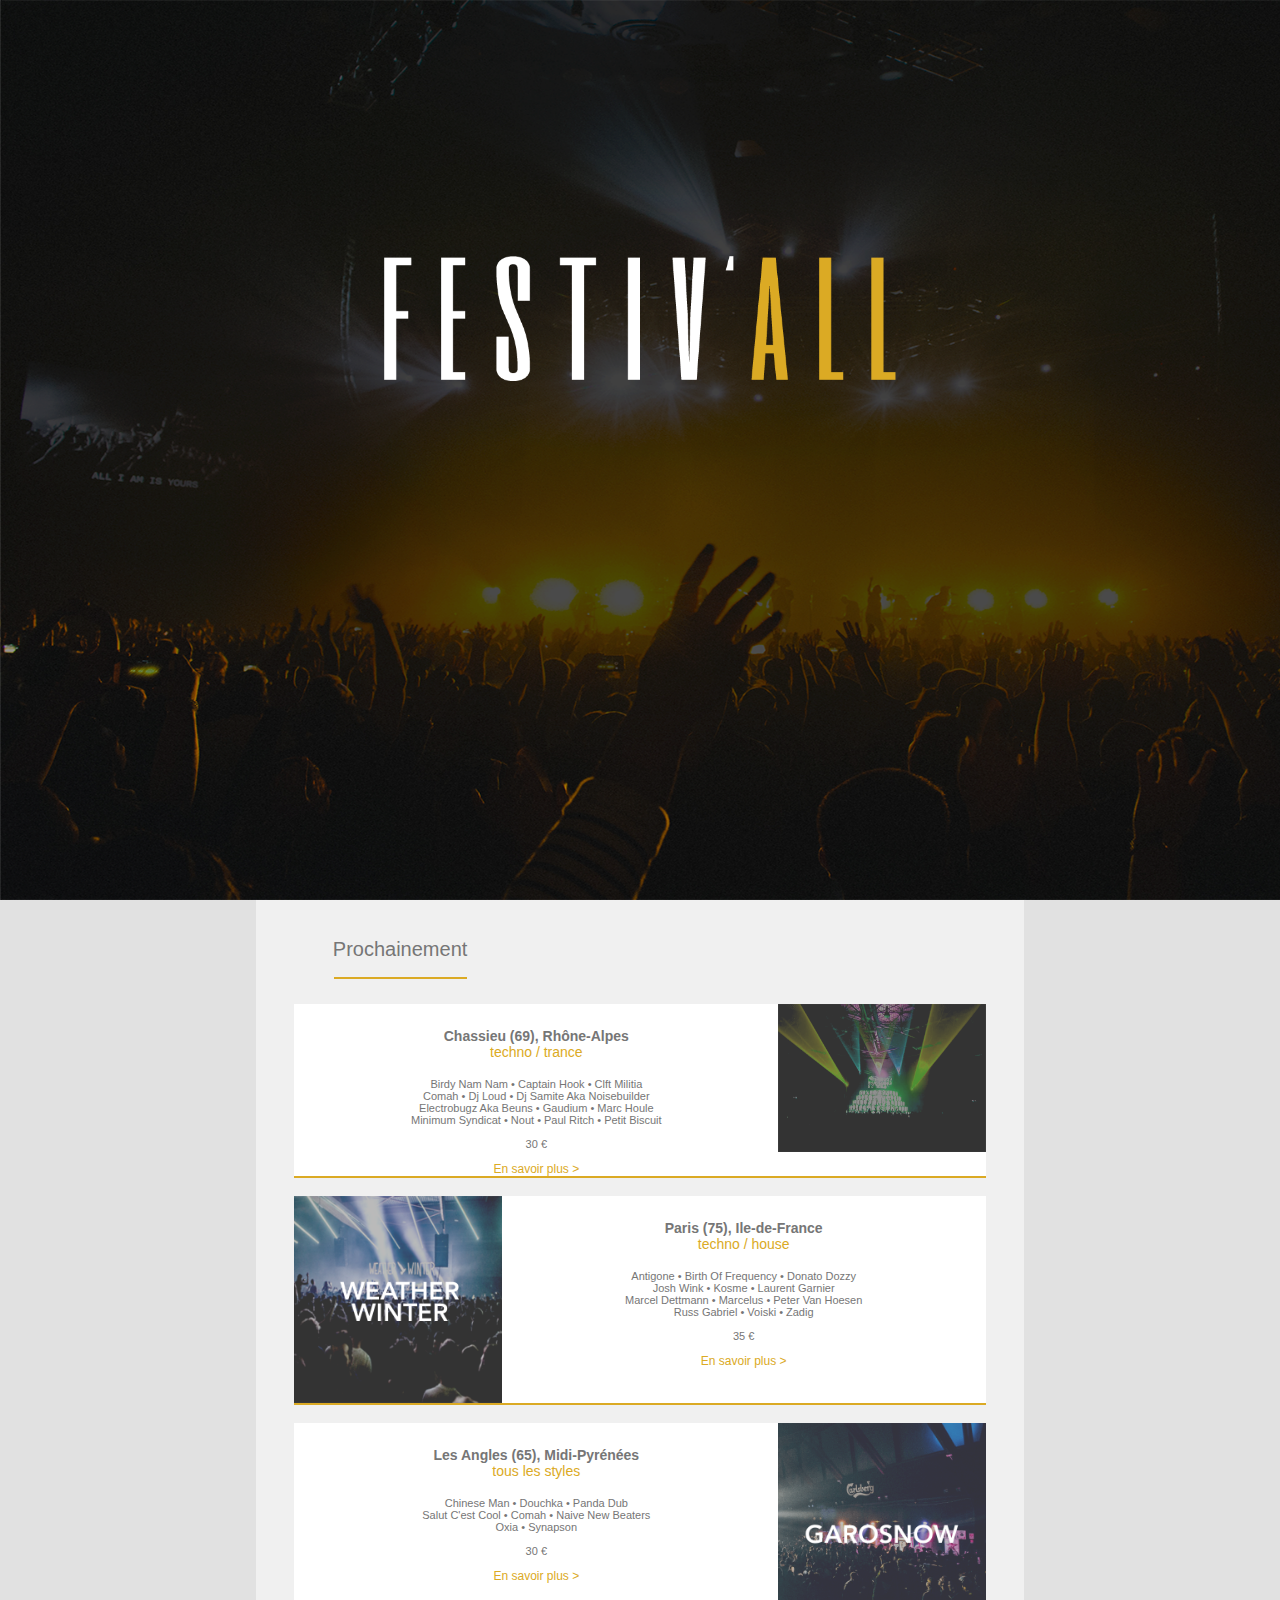
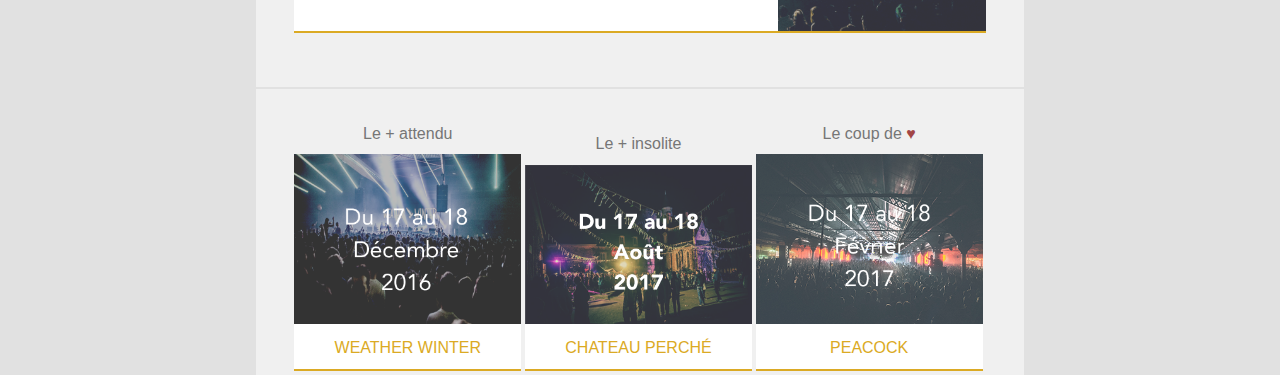
<file: integration/index.html>
<!DOCTYPE html>
<html lang="en">
<head>
	<meta charset="UTF-8">
	<title>Festiv'All</title>
	<link rel="stylesheet" type="text/css" href="src/index.css">
</head>
<body>
    <header>
       <center><img src="img-layout/logo.png" class="logo"></center>
    </header>
<main>
    <h1>Prochainement</h1>
    <hr class="top">
    <section>
        <article class="soon">
            <img src="img-content/dantesk.png" alt="Dantesk" class="imgarticleright">
            <div class="txtarticleleft">
                <h2>Chassieu (69), Rhône-Alpes</h2>
                <h3>techno / trance</h3>
                <br>
                <p>Birdy Nam Nam • Captain Hook • Clft Militia<br>
                Comah • Dj Loud • Dj Samite Aka Noisebuilder<br>
                Electrobugz Aka Beuns • Gaudium • Marc Houle<br>
                Minimum Syndicat • Nout • Paul Ritch • Petit Biscuit
                <br><br>
                30 €
                <br><br>
                <a href="" class="linkarticle">En savoir plus ></a></p>
            </div>
        </article>
        <br>
        <article class="soon">
            <img src="img-content/weatherwinter1.png" alt="Weather Winter" class="imgarticleleft">
            <div class="txtarticleright">
                <h2>Paris (75), Ile-de-France</h2>
                <h3>techno / house</h3>
                <br>
                <p>Antigone • Birth Of Frequency • Donato Dozzy<br>
                Josh Wink • Kosme • Laurent Garnier<br>
                Marcel Dettmann • Marcelus • Peter Van Hoesen<br>
                Russ Gabriel • Voiski • Zadig
                <br><br>
                35 €
                <br><br>
                <a href="" class="linkarticle">En savoir plus ></a></p>
            </div>
        </article>
        <br>
        <article class="soon">
            <img src="img-content/garosnow.png" alt="Garosnow" class="imgarticleright">
            <div class="txtarticleleft">
                <h2>Les Angles (65), Midi-Pyrénées</h2>
                <h3>tous les styles</h3>
                <br>
                <p>Chinese Man • Douchka • Panda Dub <br>
                Salut C'est Cool • Comah • Naive New Beaters<br>
                Oxia • Synapson
                <br><br>
                30 €
                <br><br>
                <a href="" class="linkarticle">En savoir plus ></a></p>
            </div>
        </article>
    </section>
    <br><br><br>
    <hr class="bottom">
    <br><br>
    <section class="secinfo">
        <article class="col">
            <h4>Le + attendu</h4>
            <div class="info">
                <img src="img-content/weatherwinter2.png" alt="Weather Winter" class="imginfo">
                <h5><a href="">Weather Winter</a></h5>
            </div>
        </article>

        <article class="col">
            <h4>Le + insolite</h4>
            <div class="info">
                <img src="img-content/chateauperche.png" alt="Chateau Perché" class="imginfo">
                <h5><a href="">Chateau Perché</a></h5>
            </div>
        </article>

        <article class="col">
            <h4>Le coup de <font color="#a24646">♥</font></h4>
            <div class="info">
                <img src="img-content/peacock.png" alt="Peacock" class="imginfo">
                <h5><a href="">Peacock</a></h5>
            </div>
        </article>
    </section>
</main>
</body>
</html>
</file>
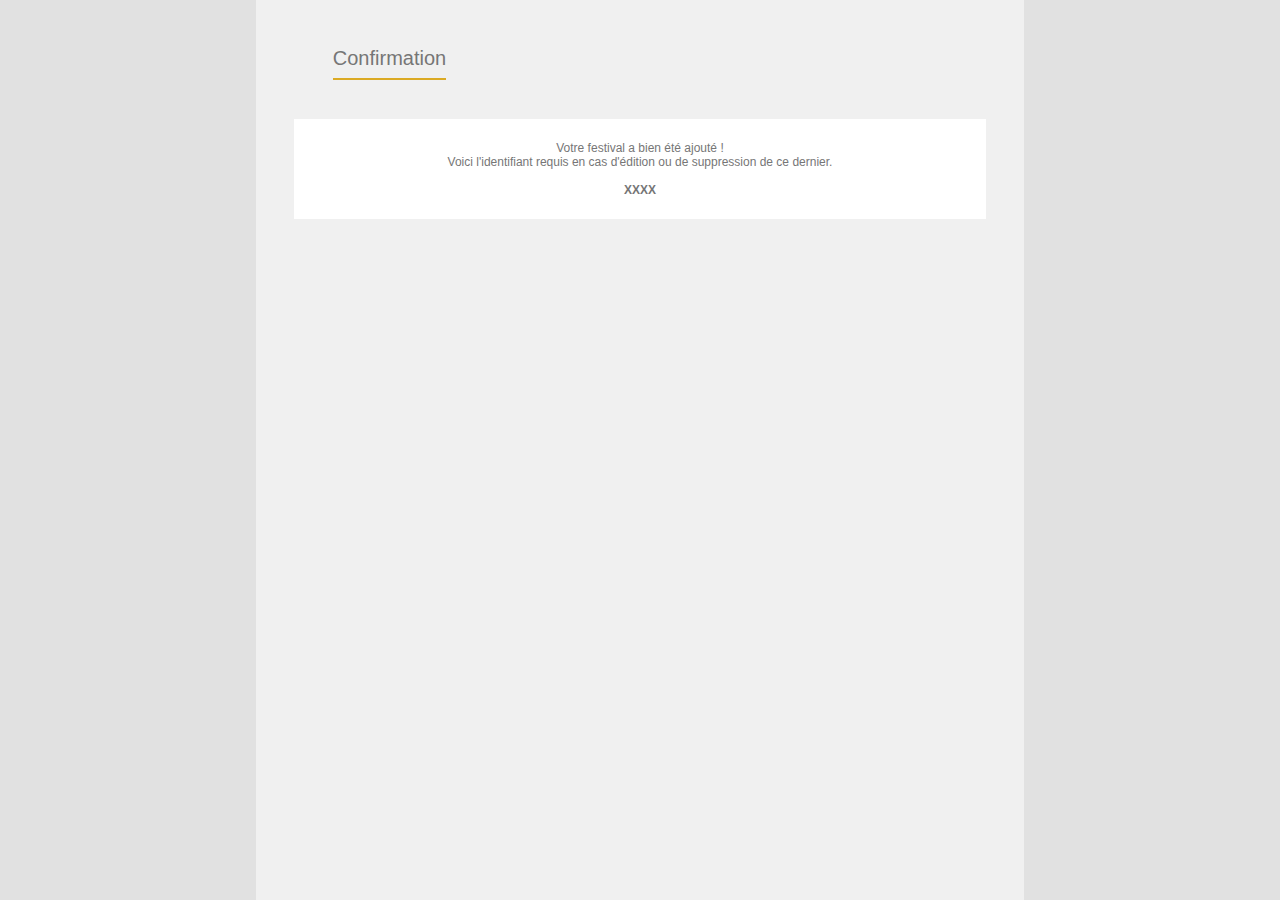
<file: integration/confirm.html>
<!doctype html>
<html>
<head>
    <meta charset="UTF-8">
    <title>Festiv'All</title>
	<link rel="stylesheet" type="text/css" href="src/confirm.css">
</head>
<body>
<main>
    <h1>Confirmation</h1>
    <section>   
        <p>Votre festival a bien été ajouté !<br>
        Voici l'identifiant requis en cas d'édition ou de suppression de ce dernier.
        <br><br>
        <strong>XXXX</strong></p>
    </section>
</main>
</body>
</html>
</file>
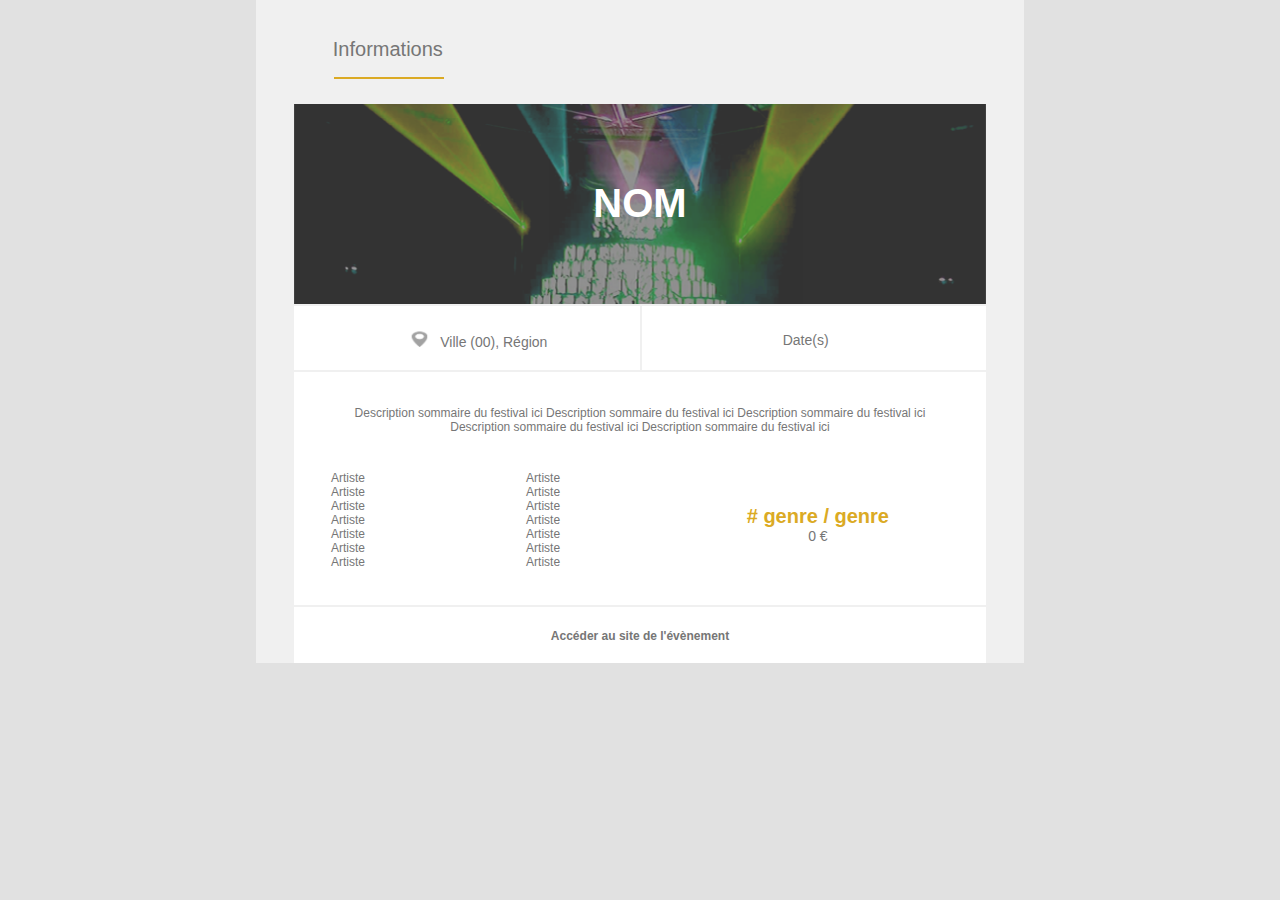
<file: integration/info.html>
<!doctype html>
<html>
<head>
    <meta charset="UTF-8">
    <title>Festiv'All</title>
    <link rel="stylesheet" type="text/css" href="src/info.css">
</head>
<body>
<main>
    <h2>Informations</h2>
    <hr class="top">
    <article class="soon">
            <div class="imgarticle">
            <h1>Nom</h1>
            </div>
            <hr class="bottom">
            <div class="txtarticle">
                <p class="colleft"><img src="img-content/location.png" alt="Location"  class="imglocation">Ville (00), Région</p>
                <p class="colright">Date(s)</p>
            </div>
                <hr class="bottom">
            <div class="textarticle">
               <p>Description sommaire du festival ici Description sommaire du festival ici Description sommaire du festival ici Description sommaire du festival ici Description sommaire du festival ici</p>
                <table>
                    <tr>
                        <td class="tdartist">
                            <ul>
                                <li>Artiste</li>
                                <li>Artiste</li>
                                <li>Artiste</li>
                                <li>Artiste</li>
                                <li>Artiste</li>
                                <li>Artiste</li>
                                <li>Artiste</li>
                            </ul>
                        </td>
                        <td class="tdartist">
                            <ul>
                                <li>Artiste</li>
                                <li>Artiste</li>
                                <li>Artiste</li>
                                <li>Artiste</li>
                                <li>Artiste</li>
                                <li>Artiste</li>
                                <li>Artiste</li>
                            </ul>
                        </td>
                        <td class="tdright">
                            <h3># genre / genre</h3>
                            <h4>0 €</h4>
                        </td>
                    </tr>
                </table>
            </div>
            <hr class="bottom">
            <article class="soon">
                <div class="linkdiv">
                    <a href="" class="linkarticle">Accéder au site de l'évènement</a>
                </div>
            </article>
    </article>

</main>



</body>


</html>
</file>
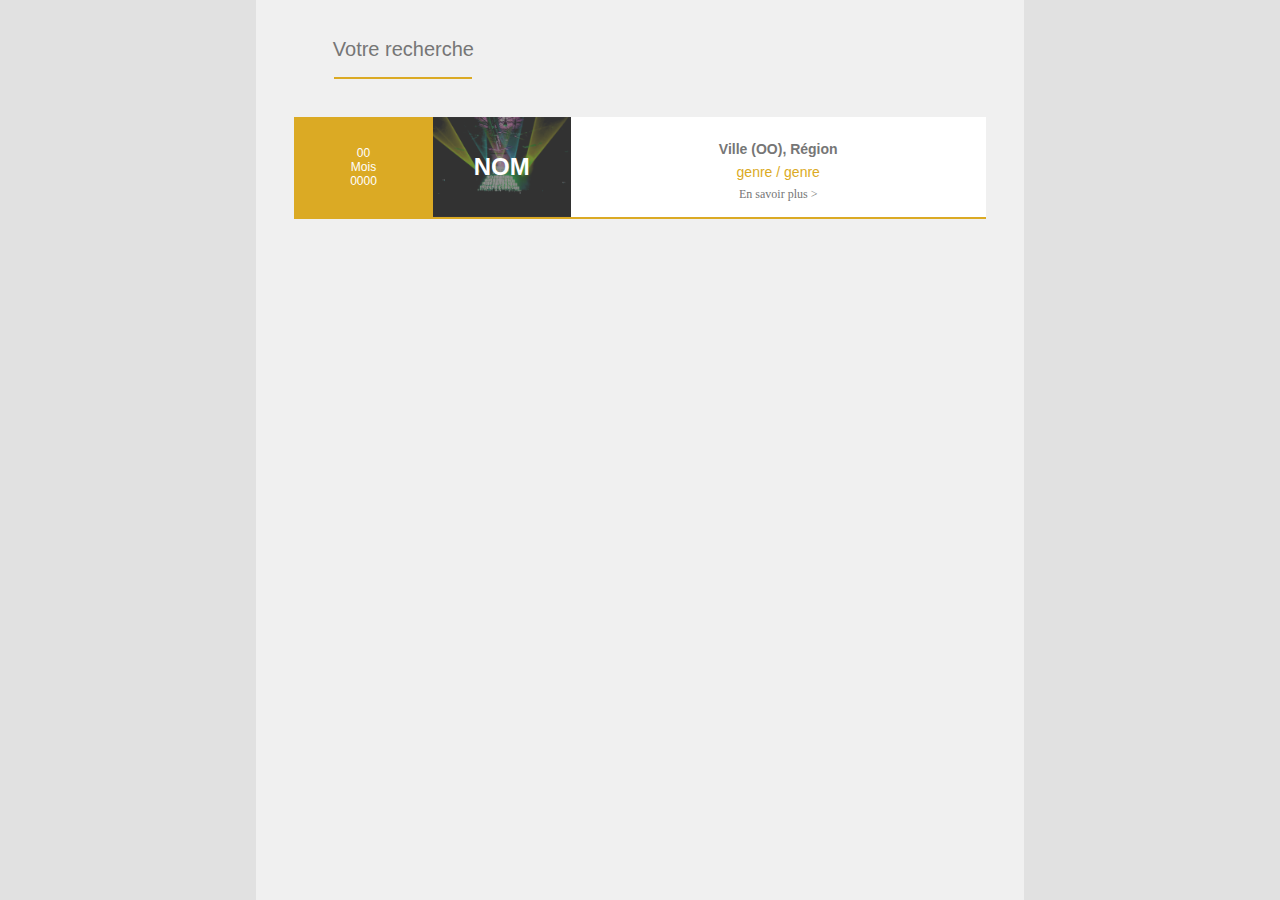
<file: integration/search.html>
<!doctype html>
<html>
<head>
    <meta charset="UTF-8">
    <title>Festiv'All</title>
	<link rel="stylesheet" type="text/css" href="src/search.css">
</head>
<body>
<main>
    <h1>Votre recherche</h1>
    <hr class="top">
    
    <section>   
        <div class="date">
            <p class="pdate">00<br>Mois<br>0000</p>
        </div>
        <div class="imgresult">
            <h2>Nom</h2>
        </div>
        <div class="result">
               <h3>Ville (OO), Région</h3>
               <h4>genre / genre</h4>
               <a href="">En savoir plus ></a>
        </div>
    </section>









</main>
</body>
</html>
</file>
<file: integration/src/index.css>
* {
	margin: 0;
	padding: 0;
}

body {
    background-color: #E1E1E1;
}

header {
    background-image: url("../img-content/header.png");
    background-size: cover;
    background-repeat: no-repeat;
    height: 100vh;
}

img.logo {
    margin-top: 20%;
    width: 40%;
}
    
main {
	width: 60%;
    height: 100%;
    background-color: #F0F0F0;
    margin: 0 auto;
}

h1 {
    font-family: 'Avenir', sans-serif;
    font-size: 20px;
    color: #767676;
    margin-left: 10%;
    padding-top: 5%;
    margin-bottom: 2%;
    font-weight: lighter;
}

h2 {
    font-family: 'Avenir', sans-serif;
    font-size: 14px;
    color: #767676;
    padding-top: 5%;
    font-weight: bolder;
}

h3 {
    font-family: 'Avenir', sans-serif;
    font-size: 14px;
    color: #dbaa24;
    font-weight: lighter;
}

h4 {
    font-family: 'Avenir', sans-serif;
    font-size: 16px;
    color: #767676;
    text-align: center;
    padding-bottom: 5%;
    font-weight: lighter;
}

h5 {
    font-family: 'Avenir', sans-serif;
    font-size: 16px;
    color: #dbaa24;
    text-align: center;
    text-transform: uppercase;
    margin-top: 5%;
    margin-bottom: 5%;
    font-weight: lighter;
    
}

hr.top {
    border-color: #dbaa24;
    width: 17%;
    margin-left: 78px;
    border-style: double;
    margin-bottom: 25px;
}

hr.bottom {
    border-color: #E1E1E1;
    border-style: double;
}

section.secinfo {
    width: 90%;
    margin: 0 auto;
}

article.soon {
    background-color: #fff;
    width: 90%;
    margin: 0 auto;
    overflow: auto;
    border-bottom: solid 2px #dbaa24;
    zborder-top-right-radius: 30px;
    zborder-top-left-radius: 30px;
}

article.col {
    display: inline-block;
    width: 32.8%;
    overflow: auto;
}

p {
    font-family: 'Avenir', sans-serif;
    color: #767676;
    font-size: 11px;
}

a {
    text-decoration: none;
    color: #dbaa24;
}

a.linkarticle {
    color: #dbaa24;
    font-size: 12px;
    text-decoration: none;
    font-weight: lighter;
}

div.txtarticleleft {
    float: left;
    text-align: center;
    width: 70%;
}

div.txtarticleright {
    float: right;
    text-align: center;
    width: 70%;
}

div.info {
    background-color: #fff;
    zborder-top-right-radius: 30px;
    zborder-top-left-radius: 30px;
    border-bottom: solid 2px #dbaa24;
}


img.imgarticleright {
    float: right;
    margin: 0;
    width: 30%;
    zborder-top-right-radius: 30px;
    opacity: 0.8;
}

img.imgarticleright:hover {
    opacity: 1.0;
}

img.imgarticleleft {
    float: left;
    margin: 0;
    width: 30%;
    zborder-top-left-radius: 30px;
    opacity: 0.8;
}

img.imgarticleleft:hover {
    opacity: 1.0;
}

img.imginfo {
    opacity: 0.8;
    width: 100%;
    zborder-top-right-radius: 30px;
    zborder-top-left-radius: 30px;
}

img.imginfo:hover {
    opacity: 1.0;
}
</file>
<file: integration/src/confirm.css>
* {
	margin: 0;
	padding: 0;
}

body {
    background-color: #E1E1E1;
}
   
main {
	width: 60%;
    background-color: #F0F0F0;
    margin: 0 auto;
    height: 100vh;
}

h1 {
    font-family: 'Avenir', sans-serif;
    font-size: 20px;
    color: #767676;
    margin-left: 10%;
    padding-top: 5%;
    margin-bottom: 5%;
    font-weight: lighter;
	border-bottom: 2px solid #dbaa24;
	line-height: 40px;
	display: inline-block;
}

section {
    width: 90%;
    background: #FFF;
    margin: 0 auto;
    height: 100px;
    overflow: hidden;
    display: flex;
    flex-direction: row;
    align-items: center;
    justify-content: center;
}

section p {
    font-family: 'Avenir', sans-serif;
    font-size: 12px;
    color: #767676;
    text-align: center;
}
</file>
<file: integration/src/info.css>
* {
	margin: 0;
	padding: 0;
}

body {
    background-color: #E1E1E1;
}

main {
	width: 60%;
    height: 100%;
    background-color: #F0F0F0;
    margin: 0 auto;
}

h1 {
    font-family: 'Avenir', sans-serif;
    font-size: 40px;
    color: #FFF;
    position: absolute;
    margin: 0 auto;
    text-transform: uppercase;
}

h2 {
    font-family: 'Avenir', sans-serif;
    font-size: 20px;
    color: #767676;
    margin-left: 10%;
    padding-top: 5%;
    margin-bottom: 2%;
    font-weight: lighter;
}

h3 {
    font-family: 'Avenir', sans-serif;
    font-size: 20px;
    color: #DBAA24;
    padding-top: 5%;
}

h4 {
    font-family: 'Avenir', sans-serif;
    font-size: 14px;
    color: #767676;
    font-weight: lighter;
}

p {
    font-family: 'Avenir', sans-serif;
    color: #767676;
    font-size: 12px;
    margin-top: 5%;
    margin-left: 5%;
    margin-right: 5%;
    text-align: center;
}

p.colleft {
    float: left;
    width: 50%;
    height: 50%;
    margin: 0 auto;
    padding-top: 3%;
    padding-bottom: 3%;
    border-right: 2px #F0F0F0 solid;
    font-family: 'Avenir', sans-serif;
    font-size: 14px;
    color: #767676;
    font-weight: lighter;
}

p.colright {
    float: right;
    width: 49%;
    height: 50%;
    margin: 0 auto;
    padding-top: 4%;
    padding-bottom: 3%;
    font-family: 'Avenir', sans-serif;
    font-size: 14px;
    color: #767676;
    font-weight: lighter;
}

hr.top {
    border-color: #dbaa24;
    width: 14%;
    margin-left: 78px;
    border-style: double;
    margin-bottom: 25px;
}

hr.bottom {
    border-color: #F0F0F0;
    border-style: double;
    width: 100%;
}

article.soon {
    background-color: #fff;
    width: 90%;
    margin: 0 auto;
    overflow: auto;
}

div.imgarticle {
    background-image: url(../img-content/dantesk.png);
    width: 100%;
    height: 200px;
    opacity: 0.8;
    flex-grow: 1;
    background-size: cover;
    background-position: center center;
    position: relative;
    display: flex;
    flex-direction: column;
    justify-content: center;
    align-items: center;
    margin: 0 auto;
}

img.imglocation {
    width: 10%;
}

div.txtarticle {
    text-align: center;
    width: 94%;
    margin-left: 3%;
    margin-right: 3%;
}

div.linkdiv {
    text-align: center;
    margin-top: 3%;
    margin-bottom: 3%;
}

table {
    margin: 5%;
    width: 85%;
}

td.tdartist {
    width: 33%;
    margin-left: 0;
}

td.tdright {
    width: 33%;
    text-align: center;
    left: 25%;
}

li {
    list-style-type: none;
    font-family: 'Avenir', sans-serif;
    font-size: 12px;
    color: #767676;
    font-weight: lighter;
}

a.linkarticle {
    color: #767676;
    font-size: 12px;
    text-decoration: none;
    font-weight: bold;
    font-family: "Avenir", sans-serif;
}
</file>
<file: integration/src/search.css>
* {
	margin: 0;
	padding: 0;
}

body {
    background-color: #E1E1E1;
}
   
main {
	width: 60%;
    height: 100vh;
    background-color: #F0F0F0;
    margin: 0 auto;
}

h1 {
    font-family: 'Avenir', sans-serif;
    font-size: 20px;
    color: #767676;
    margin-left: 10%;
    padding-top: 5%;
    margin-bottom: 2%;
    font-weight: lighter;
}

h2 {
    font-family: 'Avenir', sans-serif;
    font-size: 24px;
    color: #FFF;
    position: absolute;
    margin: 0 auto;
    text-transform: uppercase;
    
}

h3 {
    font-family: 'Avenir', sans-serif;
    font-size: 14px;
    color: #767676;
    padding-top: 2%;
    font-weight: bolder;
}

h4 {
    font-family: 'Avenir', sans-serif;
    font-size: 14px;
    color: #dbaa24;
    font-weight: lighter;
    line-height: 30px;
}

hr.top {
    border-color: #dbaa24;
    width: 17.8%;
    margin-left: 10.1%;
    border-style: double;
    margin-bottom: 5%;
}

section {
    width: 90%;
    background: #FFF;
    margin: 0 auto;
    height: 100px;
    overflow: hidden;
    display: flex;
    flex-direction: row;
    border-bottom: solid 2px #dbaa24;
}


div.date {
    background-color: #dbaa24;
    width: 20%;
    height: 100%;
    flex-grow: -1;
    position: relative;
    display: flex;
    flex-direction: column;
    justify-content: center;
    align-items: center;
    flex: 1;
}

div.result {
    width: 50%;
    height: 100%;
    flex-grow: 2;
    display: flex;
    flex-direction: column;
    justify-content: center;
    align-items: center;
    flex: 3;
    
}

div.imgresult {
    background-image: url(../img-content/dantesk.png);
    width: 20%;
    opacity: 0.8;
    flex-grow: 1;
    background-size: cover;
    background-position: center center;
    position: relative;
    display: flex;
    flex-direction: column;
    justify-content: center;
    align-items: center;
    flex: 1;
}

p.pdate {
    font-family: 'Avenir', sans-serif;
    font-size: 12px;
    color: #FFF;
    text-align: center;
    position: absolute;
}

a {
    font-family: 'Avenir';
    color: #767676;
    font-size: 12px;
    text-decoration: none;
}
</file>
